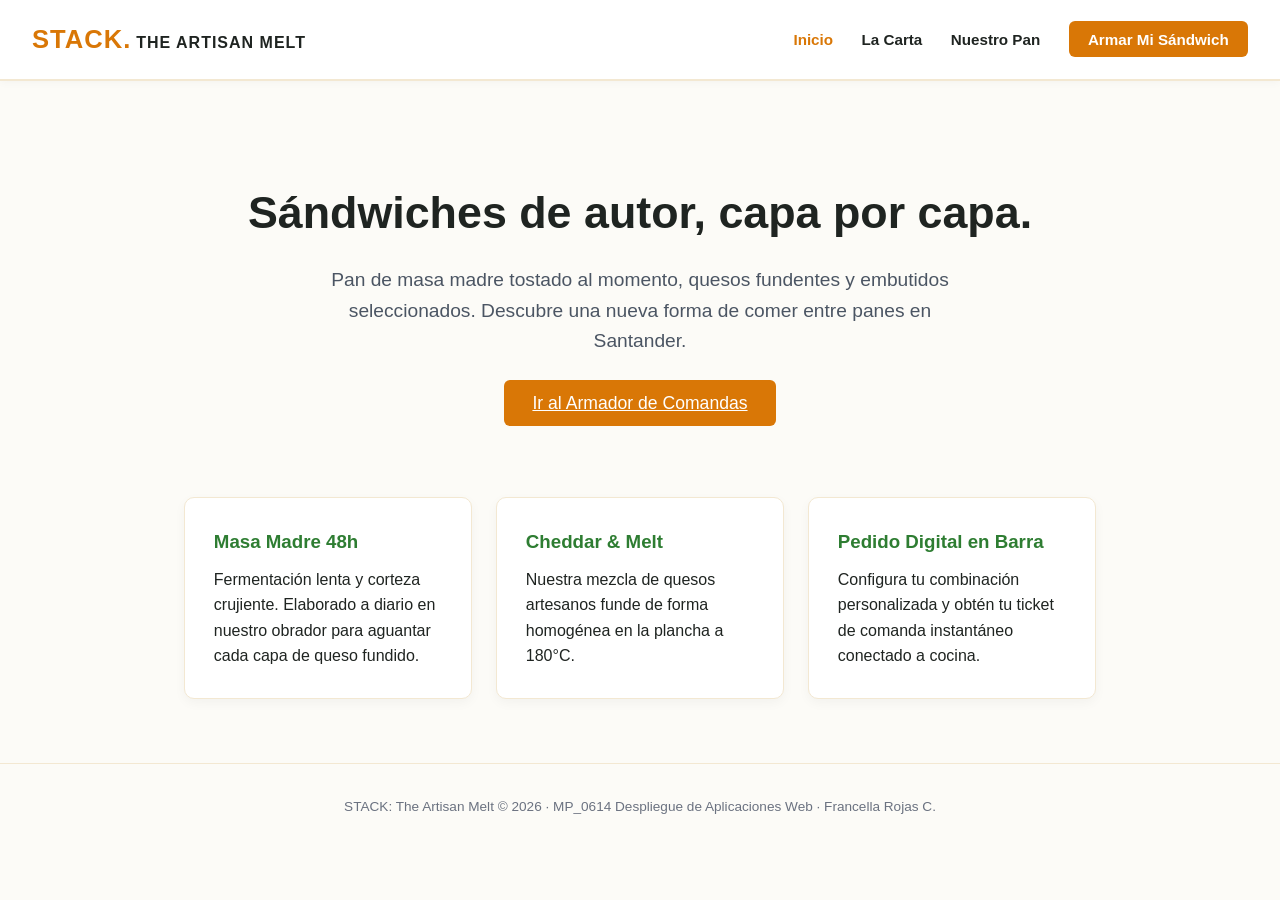
<file: UD1/P3/stack/index.html>
<!DOCTYPE html>
<html lang="es">
<head>
    <meta charset="UTF-8">
    <title>STACK — The Artisan Melt</title>
    <link rel="stylesheet" href="styles.css">
</head>
<body>
    <header>
        <div class="brand">STACK.<span>THE ARTISAN MELT</span></div>
        <nav>
            <a href="index.html" class="active">Inicio</a>
            <a href="menu.html">La Carta</a>
            <a href="story.html">Nuestro Pan</a>
            <a href="http://localhost:3000" class="btn-cta">Armar Mi Sándwich</a>
        </nav>
    </header>

    <main>
        <section class="hero">
            <h1>Sándwiches de autor, capa por capa.</h1>
            <p>Pan de masa madre tostado al momento, quesos fundentes y embutidos seleccionados. Descubre una nueva forma de comer entre panes en Santander.</p>
            <a href="http://localhost:3000" class="btn-cta" style="font-size: 1.1rem; padding: 0.8rem 1.8rem;">Ir al Armador de Comandas</a>
        </section>

        <section class="card-grid">
            <div class="card">
                <h3>Masa Madre 48h</h3>
                <p>Fermentación lenta y corteza crujiente. Elaborado a diario en nuestro obrador para aguantar cada capa de queso fundido.</p>
            </div>
            <div class="card">
                <h3>Cheddar & Melt</h3>
                <p>Nuestra mezcla de quesos artesanos funde de forma homogénea en la plancha a 180°C.</p>
            </div>
            <div class="card">
                <h3>Pedido Digital en Barra</h3>
                <p>Configura tu combinación personalizada y obtén tu ticket de comanda instantáneo conectado a cocina.</p>
            </div>
        </section>
    </main>

    <footer>
        <p>STACK: The Artisan Melt &copy; 2026 · MP_0614 Despliegue de Aplicaciones Web · Francella Rojas C.</p>
    </footer>
</body>
</html>
</file>
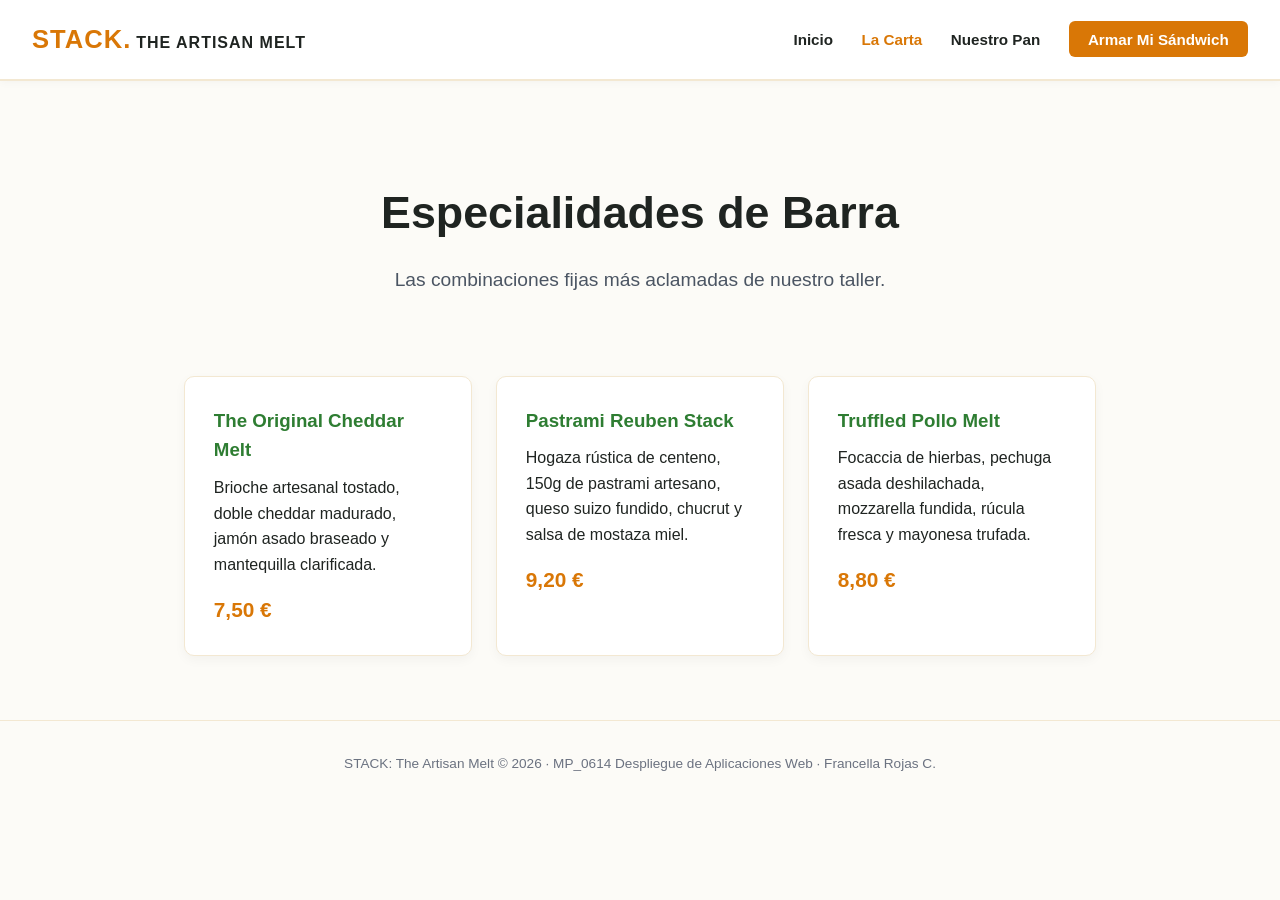
<file: UD1/P3/stack/menu.html>
<!DOCTYPE html>
<html lang="es">
<head>
    <meta charset="UTF-8">
    <title>La Carta — STACK</title>
    <link rel="stylesheet" href="styles.css">
</head>
<body>
    <header>
        <div class="brand">STACK.<span>THE ARTISAN MELT</span></div>
        <nav>
            <a href="index.html">Inicio</a>
            <a href="menu.html" class="active">La Carta</a>
            <a href="story.html">Nuestro Pan</a>
            <a href="http://localhost:3000" class="btn-cta">Armar Mi Sándwich</a>
        </nav>
    </header>

    <main>
        <section class="hero" style="padding-bottom: 1rem;">
            <h1>Especialidades de Barra</h1>
            <p>Las combinaciones fijas más aclamadas de nuestro taller.</p>
        </section>

        <section class="card-grid">
            <div class="card">
                <h3>The Original Cheddar Melt</h3>
                <p>Brioche artesanal tostado, doble cheddar madurado, jamón asado braseado y mantequilla clarificada.</p>
                <div class="price">7,50 €</div>
            </div>
            <div class="card">
                <h3>Pastrami Reuben Stack</h3>
                <p>Hogaza rústica de centeno, 150g de pastrami artesano, queso suizo fundido, chucrut y salsa de mostaza miel.</p>
                <div class="price">9,20 €</div>
            </div>
            <div class="card">
                <h3>Truffled Pollo Melt</h3>
                <p>Focaccia de hierbas, pechuga asada deshilachada, mozzarella fundida, rúcula fresca y mayonesa trufada.</p>
                <div class="price">8,80 €</div>
            </div>
        </section>
    </main>

    <footer>
        <p>STACK: The Artisan Melt &copy; 2026 · MP_0614 Despliegue de Aplicaciones Web · Francella Rojas C.</p>
    </footer>
</body>
</html>
</file>
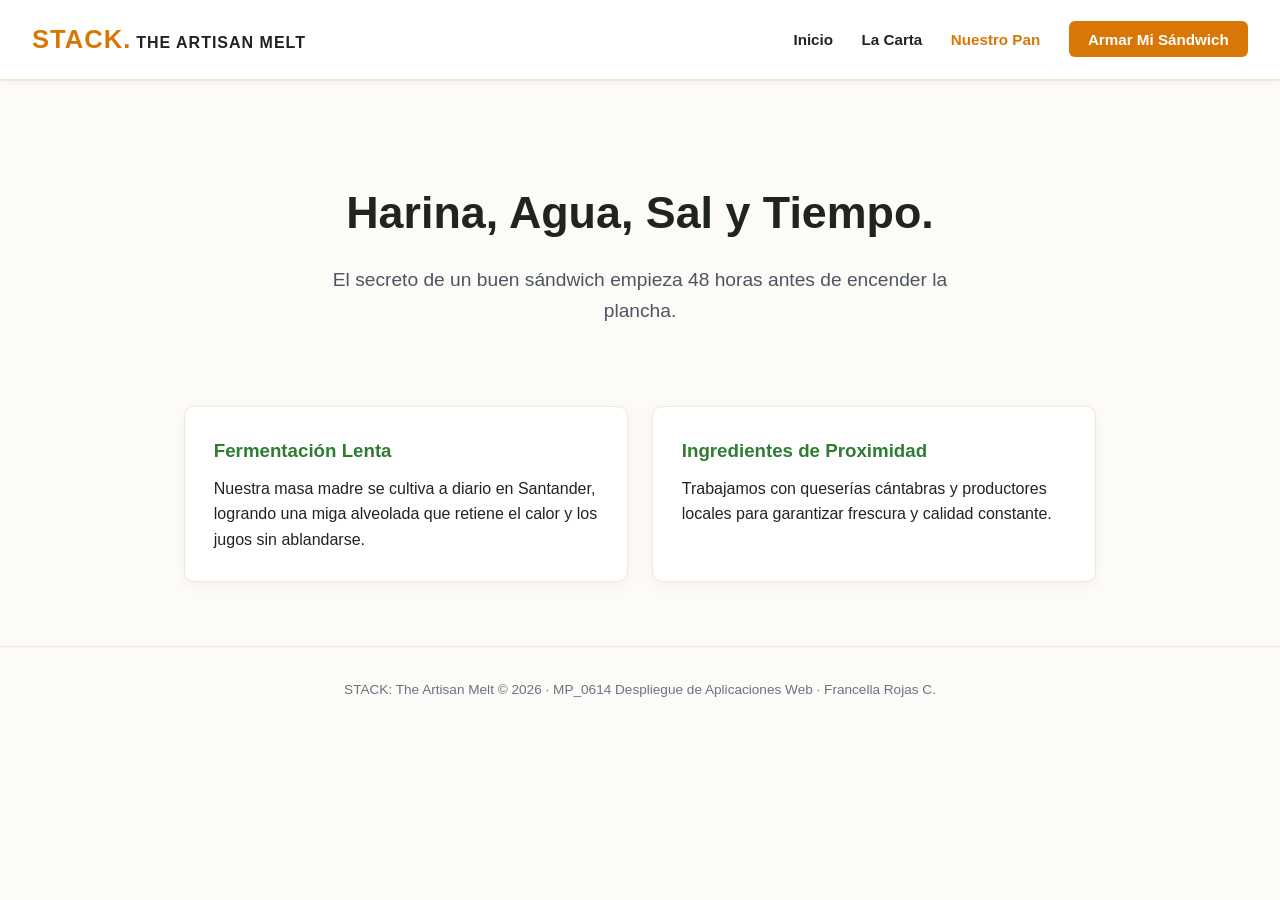
<file: UD1/P3/stack/story.html>
<!DOCTYPE html>
<html lang="es">
<head>
    <meta charset="UTF-8">
    <title>Nuestro Pan — STACK</title>
    <link rel="stylesheet" href="styles.css">
</head>
<body>
    <header>
        <div class="brand">STACK.<span>THE ARTISAN MELT</span></div>
        <nav>
            <a href="index.html">Inicio</a>
            <a href="menu.html">La Carta</a>
            <a href="story.html" class="active">Nuestro Pan</a>
            <a href="http://localhost:3000" class="btn-cta">Armar Mi Sándwich</a>
        </nav>
    </header>

    <main>
        <section class="hero" style="padding-bottom: 1rem;">
            <h1>Harina, Agua, Sal y Tiempo.</h1>
            <p>El secreto de un buen sándwich empieza 48 horas antes de encender la plancha.</p>
        </section>

        <section class="card-grid">
            <div class="card">
                <h3>Fermentación Lenta</h3>
                <p>Nuestra masa madre se cultiva a diario en Santander, logrando una miga alveolada que retiene el calor y los jugos sin ablandarse.</p>
            </div>
            <div class="card">
                <h3>Ingredientes de Proximidad</h3>
                <p>Trabajamos con queserías cántabras y productores locales para garantizar frescura y calidad constante.</p>
            </div>
        </section>
    </main>

    <footer>
        <p>STACK: The Artisan Melt &copy; 2026 · MP_0614 Despliegue de Aplicaciones Web · Francella Rojas C.</p>
    </footer>
</body>
</html>
</file>
<file: UD1/P3/stack/styles.css>
:root {
    --cheddar: #D97706;
    --cheddar-hover: #B45309;
    --sage: #2E7D32;
    --tomato: #DC2626;
    --antracita: #1F2421;
    --ivory: #FCFBF7;
    --ocre: #F3E8D2;
}

* {
    box-sizing: border-box;
    margin: 0;
    padding: 0;
}

body {
    font-family: 'Segoe UI', Tahoma, Geneva, Verdana, sans-serif;
    background-color: var(--ivory);
    color: var(--antracita);
    line-height: 1.6;
}

header {
    background-color: #ffffff;
    border-bottom: 2px solid var(--ocre);
    padding: 1.2rem 2rem;
    display: flex;
    justify-content: space-between;
    align-items: center;
    box-shadow: 0 2px 8px rgba(0,0,0,0.03);
}

.brand {
    font-size: 1.6rem;
    font-weight: 800;
    letter-spacing: 1px;
    color: var(--cheddar);
}

.brand span {
    color: var(--antracita);
    font-size: 1rem;
    font-weight: 600;
    margin-left: 0.3rem;
}

nav a {
    text-decoration: none;
    color: var(--antracita);
    font-weight: 600;
    margin-left: 1.5rem;
    font-size: 0.95rem;
    transition: color 0.2s;
}

nav a:hover, nav a.active {
    color: var(--cheddar);
}

.btn-cta {
    background-color: var(--cheddar);
    color: #ffffff !important;
    padding: 0.6rem 1.2rem;
    border-radius: 6px;
    transition: background 0.2s;
}

.btn-cta:hover {
    background-color: var(--cheddar-hover);
}

main {
    max-width: 960px;
    margin: 3rem auto;
    padding: 0 1.5rem;
}

.hero {
    text-align: center;
    padding: 3rem 1rem;
}

.hero h1 {
    font-size: 2.8rem;
    color: var(--antracita);
    margin-bottom: 1rem;
    font-weight: 800;
}

.hero p {
    font-size: 1.2rem;
    color: #4b5563;
    max-width: 650px;
    margin: 0 auto 2rem;
}

.card-grid {
    display: grid;
    grid-template-columns: repeat(auto-fit, minmax(280px, 1fr));
    gap: 1.5rem;
    margin-top: 2rem;
}

.card {
    background: #ffffff;
    padding: 1.8rem;
    border-radius: 10px;
    border: 1px solid var(--ocre);
    box-shadow: 0 4px 12px rgba(0,0,0,0.04);
}

.card h3 {
    color: var(--sage);
    margin-bottom: 0.6rem;
}

.card .price {
    font-size: 1.3rem;
    font-weight: bold;
    color: var(--cheddar);
    margin-top: 1rem;
}

footer {
    text-align: center;
    padding: 2rem;
    border-top: 1px solid var(--ocre);
    font-size: 0.85rem;
    color: #6b7280;
    margin-top: 4rem;
}
</file>
